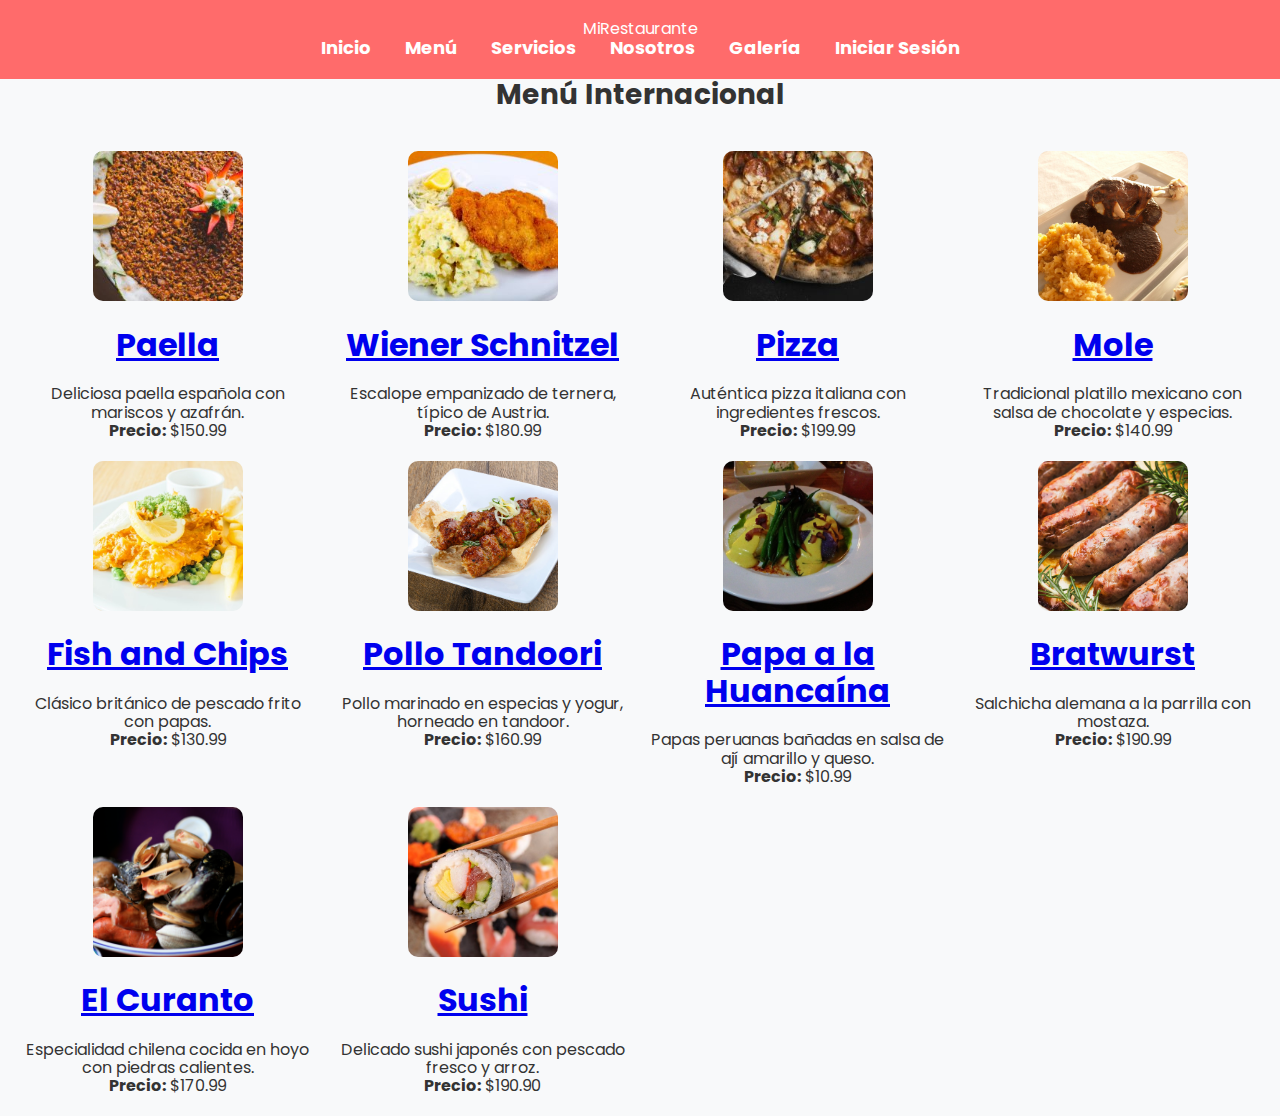
<file: index.html>
<!DOCTYPE html>
<html lang="en">
<head>
    <meta charset="UTF-8">
    <meta http-equiv="X-UA-Compatible" content="IE=edge">
    <meta name="viewport" content="width=device-width, initial-scale=1.0">
    <title>Restaurante Internacional</title>
    <link rel="stylesheet" href="normalize.css">
    <link rel="stylesheet" href="index.css">
</head>
<body>
    <div class="contenedor">
        <header class="header">
            <div class="logo">
                <p>Mi<span>Restaurante</span></p>
            </div>
            <nav class="menu">
                <ul class="navegacion">
                    <li><a href="#">Inicio</a></li>
                    <li><a href="#">Menú</a></li>
                    <li><a href="#">Servicios</a></li>
                    <li><a href="#">Nosotros</a></li>
                    <li><a href="#">Galería</a></li>
                    <li><a href="#">Iniciar Sesión</a><a href="#"></a></a></a></li>
                </ul>
            </nav>
        </header>
        <main class="comida">
            <h2 class="comida--titulo">Menú Internacional</h2>
            <div class="platos-grid">
                <article class="plato">
                    <img src="Imagenes/paella.jpg" alt="Paella" class="menu-img">
                    <h1><a href="paella.html">Paella</a></h1>
                    <p>Deliciosa paella española con mariscos y azafrán.</p>
                    <p><strong>Precio:</strong> $150.99</p>
                </article>
                <article class="plato">
                    <img src="Imagenes/wienerschnitzel.jpg" alt="Wiener Schnitzel" class="menu-img">
                    <h1><a href="wienerschnitzel.html">Wiener Schnitzel</a></h1>
                    <p>Escalope empanizado de ternera, típico de Austria.</p>
                    <p><strong>Precio:</strong> $180.99</p>
                </article>
                <article class="plato">
                    <img src="Imagenes/pizza.jpg" alt="Pizza" class="menu-img">
                    <h1><a href="pizza.html">Pizza</a></h1>
                    <p>Auténtica pizza italiana con ingredientes frescos.</p>
                    <p><strong>Precio:</strong> $199.99</p>
                </article>
                <article class="plato">
                    <img src="Imagenes/mole.jpg" alt="Mole" class="menu-img">
                    <h1><a href="mole.html">Mole</a></h1>
                    <p>Tradicional platillo mexicano con salsa de chocolate y especias.</p>
                    <p><strong>Precio:</strong> $140.99</p>
                </article>
                <article class="plato">
                    <img src="Imagenes/fishandchips.jpg" alt="Fish and Chips" class="menu-img">
                    <h1><a href="fishandchips.html">Fish and Chips</a></h1>
                    <p>Clásico británico de pescado frito con papas.</p>
                    <p><strong>Precio:</strong> $130.99</p>
                </article>
                <article class="plato">
                    <img src="Imagenes/pollotandoori.jpg" alt="Pollo Tandoori" class="menu-img">
                    <h1><a href="pollotandoori.html">Pollo Tandoori</a></h1>
                    <p>Pollo marinado en especias y yogur, horneado en tandoor.</p>
                    <p><strong>Precio:</strong> $160.99</p>
                </article>
                <article class="plato">
                    <img src="Imagenes/papaalahuancaina.jpg" alt="Papa a la Huancaína" class="menu-img">
                    <h1><a href="papaalahuancaina.html">Papa a la Huancaína</a></h1>
                    <p>Papas peruanas bañadas en salsa de ají amarillo y queso.</p>
                    <p><strong>Precio:</strong> $10.99</p>
                </article>
                <article class="plato">
                    <img src="Imagenes/bratwurst.jpg" alt="Bratwurst" class="menu-img">
                    <h1><a href="bratwurst.html">Bratwurst</a></h1>
                    <p>Salchicha alemana a la parrilla con mostaza.</p>
                    <p><strong>Precio:</strong> $190.99</p>
                </article>
                <article class="plato">
                    <img src="Imagenes/curato.jpg" alt="El Curanto" class="menu-img">
                    <h1><a href="curato.html">El Curanto</a></h1>
                    <p>Especialidad chilena cocida en hoyo con piedras calientes.</p>
                    <p><strong>Precio:</strong> $170.99</p>
                </article>
                <article class="plato">
                    <img src="Imagenes/sushi.jpg" alt="Sushi" class="menu-img">
                    <h1><a href="sushi.html">Sushi</a></h1>
                    <p>Delicado sushi japonés con pescado fresco y arroz.</p>
                    <p><strong>Precio:</strong> $190.90</p>
                </article>
            </div>
        </main>
    </div>
</body>
</html>
</file>
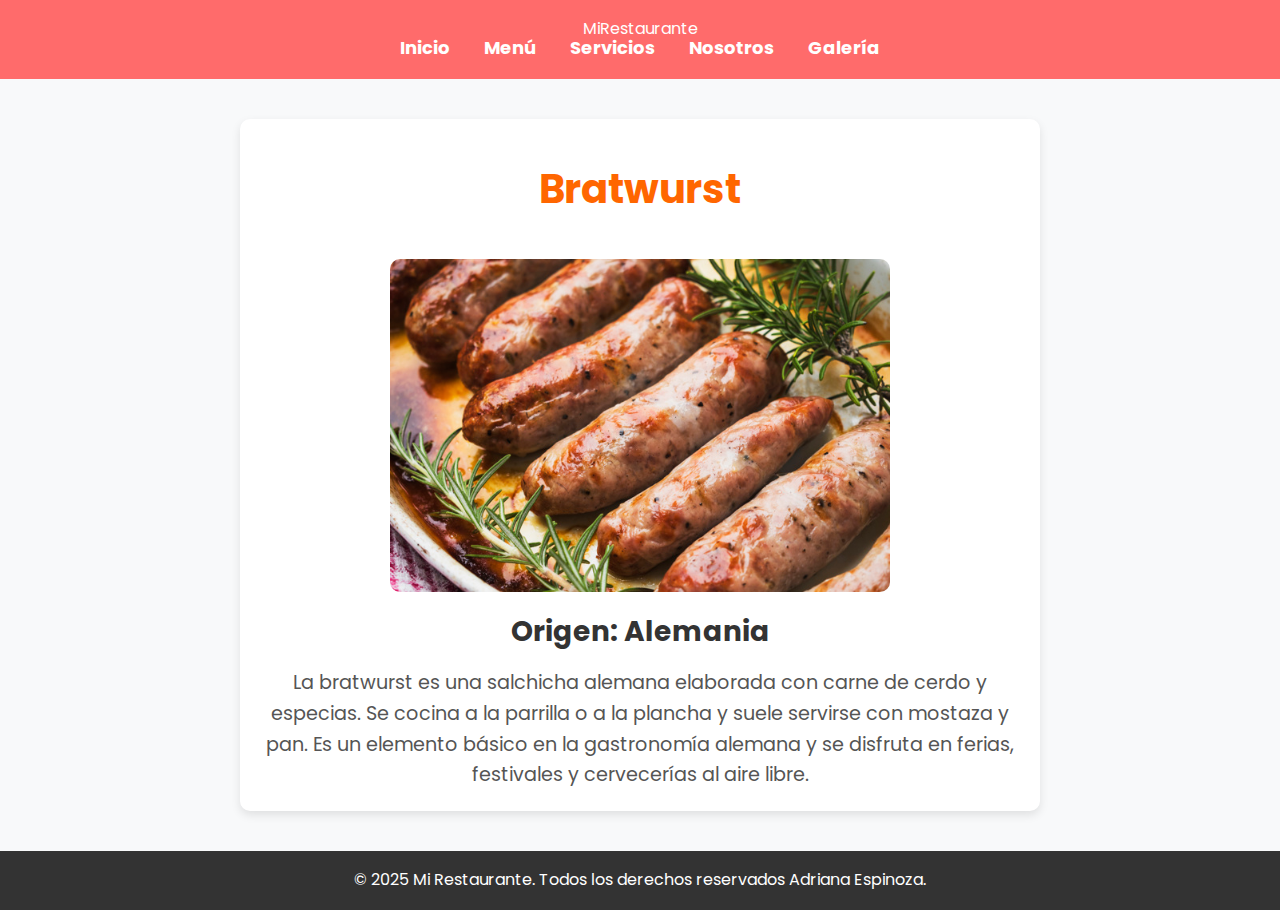
<file: bratwurst.html>
<!DOCTYPE html>
<html lang="en">
<head>
    <meta charset="UTF-8">
    <meta name="viewport" content="width=device-width, initial-scale=1.0">
    <title>Wiener Schnitzel</title>
    <link rel="stylesheet" href="normalize.css">
    <link rel="stylesheet" href="index.css">
</head>
<body>
    <div class="contenedor">
        <header class="header">
            <div class="logo">
                <p>Mi<span>Restaurante</span></p>
            </div>
            <nav class="menu">
                <ul class="navegacion">
                    <li><a href="index.html">Inicio</a></li>
                    <li><a href="menu.html">Menú</a></li>
                    <li><a href="#">Servicios</a></li>
                    <li><a href="#">Nosotros</a></li>
                    <li><a href="#">Galería</a></li>
                </ul>
            </nav>
        </header>
        <main class="platillo">
            <h1 class="platillo-titulo">Bratwurst</h1>
            <img src="Imagenes/bratwurst.jpg" alt="Bratwurst" class="platillo-img">
            <h2>Origen: Alemania</h2>
            <p class="platillo-descripcion">
                La bratwurst es una salchicha alemana elaborada con carne de cerdo y especias. 
                Se cocina a la parrilla o a la plancha y suele servirse con mostaza y pan.
                Es un elemento básico en la gastronomía alemana y se disfruta en ferias, festivales y cervecerías al aire libre.
            </p>
        </main>
        <footer class="footer">
            <p>&copy; 2025 Mi Restaurante. Todos los derechos reservados Adriana Espinoza.</p>
        </footer>
    </div>
</body>
</file>
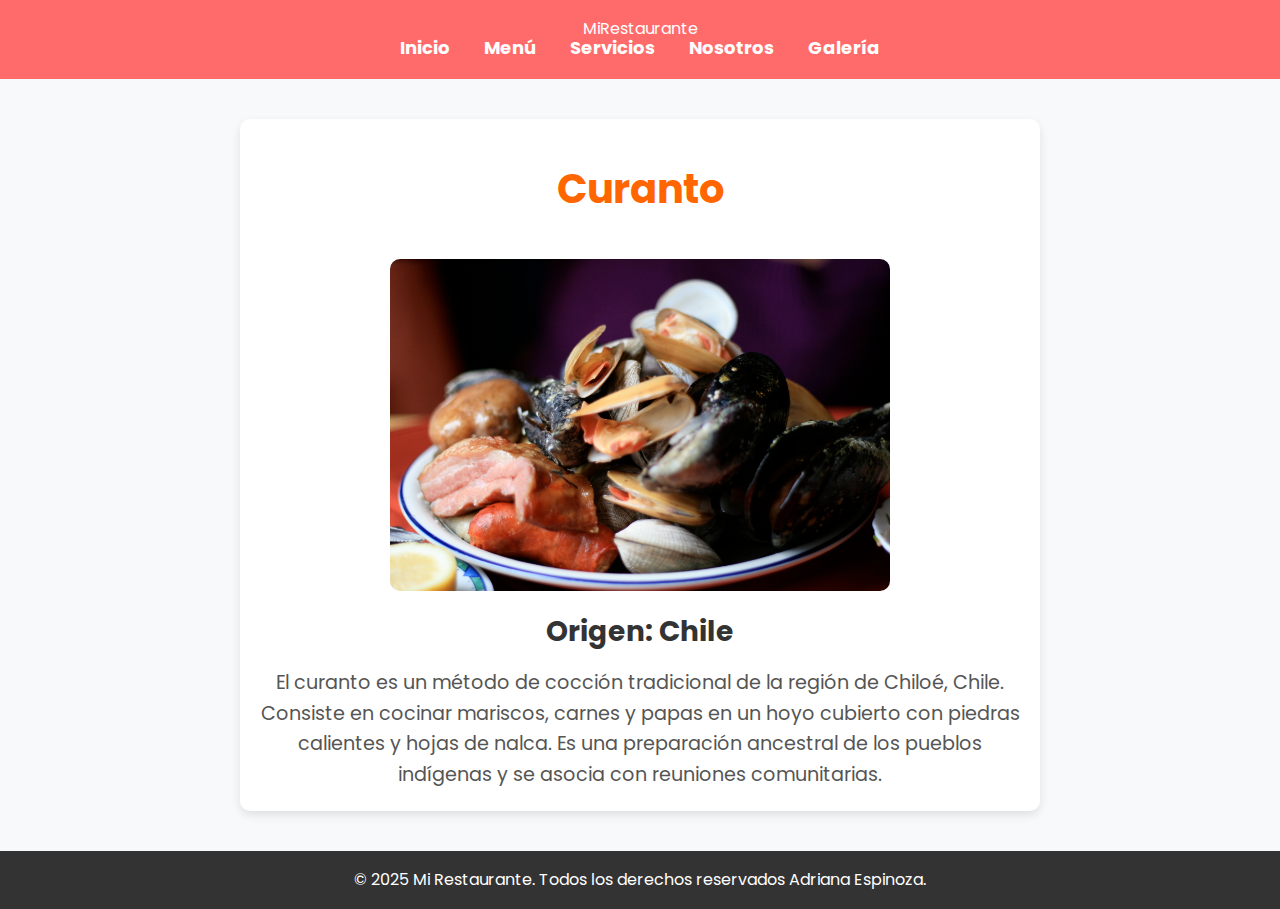
<file: curato.html>
<!DOCTYPE html>
<html lang="en">
<head>
    <meta charset="UTF-8">
    <meta name="viewport" content="width=device-width, initial-scale=1.0">
    <title>Wiener Schnitzel</title>
    <link rel="stylesheet" href="normalize.css">
    <link rel="stylesheet" href="index.css">
</head>
<body>
    <div class="contenedor">
        <header class="header">
            <div class="logo">
                <p>Mi<span>Restaurante</span></p>
            </div>
            <nav class="menu">
                <ul class="navegacion">
                    <li><a href="index.html">Inicio</a></li>
                    <li><a href="menu.html">Menú</a></li>
                    <li><a href="#">Servicios</a></li>
                    <li><a href="#">Nosotros</a></li>
                    <li><a href="#">Galería</a></li>
                </ul>
            </nav>
        </header>
        <main class="platillo">
            <h1 class="platillo-titulo">Curanto</h1>
            <img src="Imagenes/curato.jpg" alt="Curanto" class="platillo-img">
            <h2>Origen: Chile</h2>
            <p class="platillo-descripcion">
                El curanto es un método de cocción tradicional de la región de Chiloé, Chile.
                Consiste en cocinar mariscos, carnes y papas en un hoyo cubierto con piedras calientes y hojas de nalca.
                Es una preparación ancestral de los pueblos indígenas y se asocia con reuniones comunitarias.
            </p>
        </main>
        <footer class="footer">
            <p>&copy; 2025 Mi Restaurante. Todos los derechos reservados Adriana Espinoza.</p>
        </footer>
    </div>
</body>
</file>
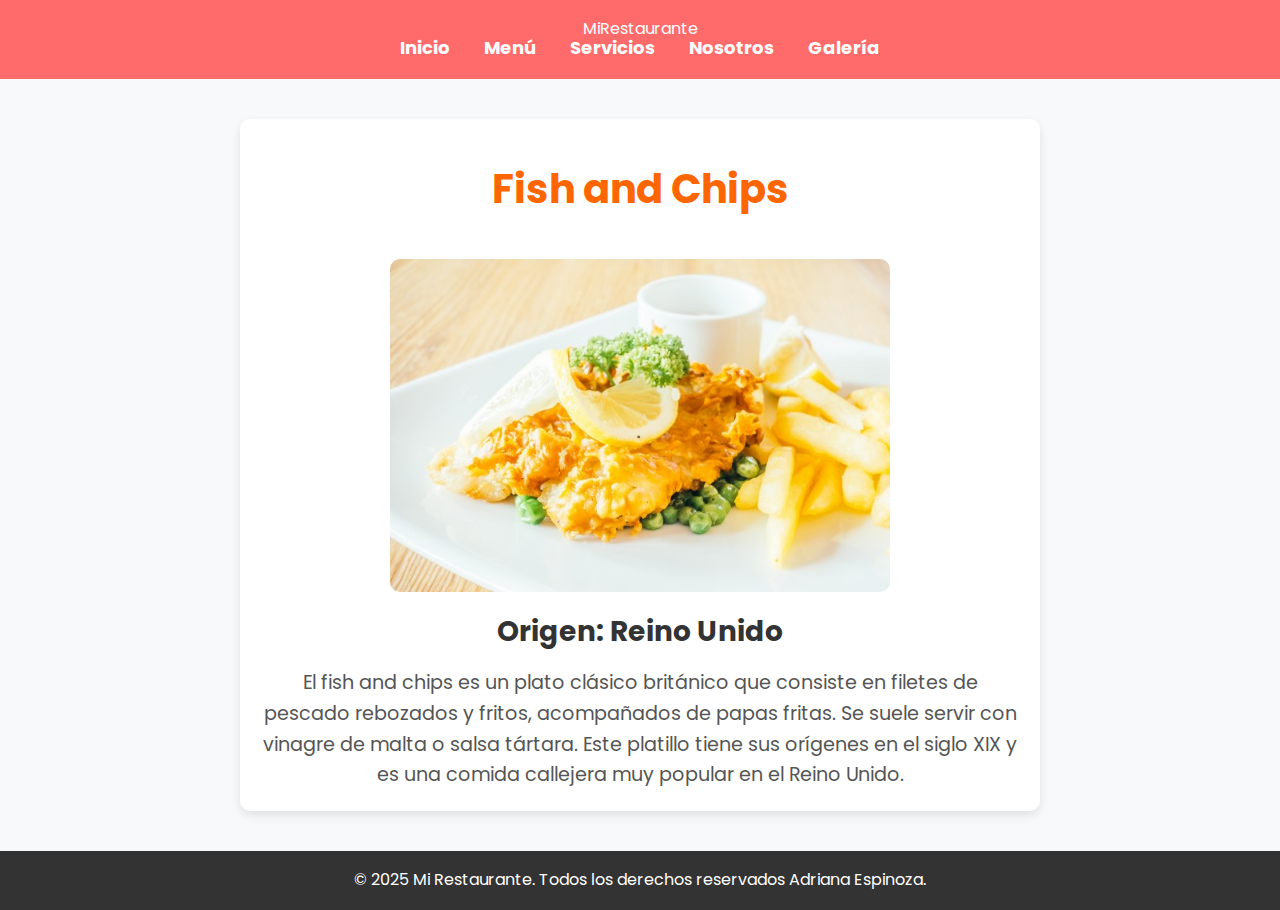
<file: fishandchips.html>
<!DOCTYPE html>
<html lang="en">
<head>
    <meta charset="UTF-8">
    <meta name="viewport" content="width=device-width, initial-scale=1.0">
    <title>Wiener Schnitzel</title>
    <link rel="stylesheet" href="normalize.css">
    <link rel="stylesheet" href="index.css">
</head>
<body>
    <div class="contenedor">
        <header class="header">
            <div class="logo">
                <p>Mi<span>Restaurante</span></p>
            </div>
            <nav class="menu">
                <ul class="navegacion">
                    <li><a href="index.html">Inicio</a></li>
                    <li><a href="menu.html">Menú</a></li>
                    <li><a href="#">Servicios</a></li>
                    <li><a href="#">Nosotros</a></li>
                    <li><a href="#">Galería</a></li>
                </ul>
            </nav>
        </header>
        <main class="platillo">
            <h1 class="platillo-titulo">Fish and Chips</h1>
            <img src="Imagenes/fishandchips.jpg" alt="Fish and Chips" class="platillo-img">
            <h2>Origen: Reino Unido</h2>
            <p class="platillo-descripcion">
                El fish and chips es un plato clásico británico que consiste en filetes de pescado rebozados y fritos, acompañados de papas fritas.
                Se suele servir con vinagre de malta o salsa tártara.
                Este platillo tiene sus orígenes en el siglo XIX y es una comida callejera muy popular en el Reino Unido.
            </p>
        </main>
        <footer class="footer">
            <p>&copy; 2025 Mi Restaurante. Todos los derechos reservados Adriana Espinoza.</p>
        </footer>
    </div>
</body>
</file>
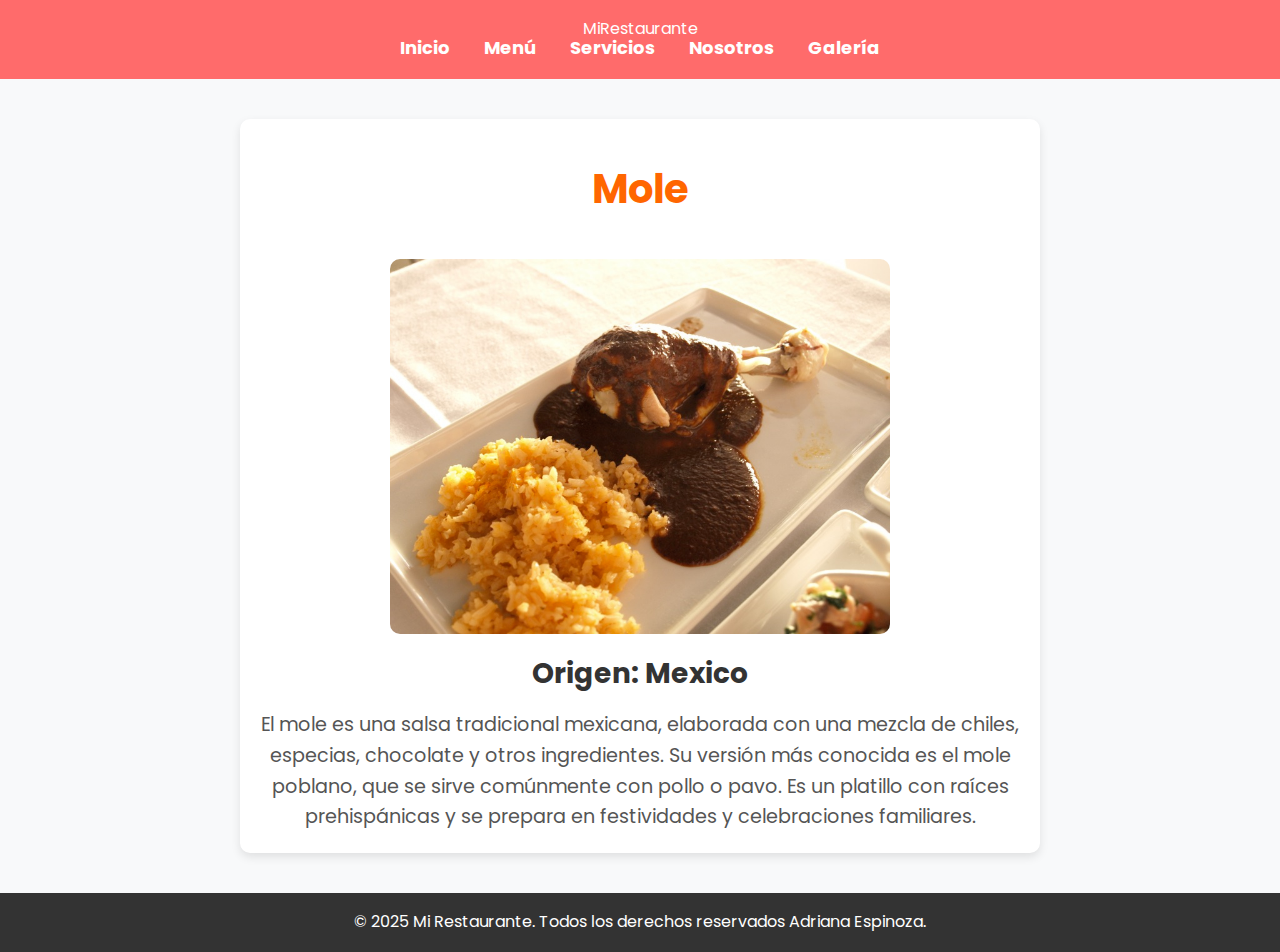
<file: mole.html>
<!DOCTYPE html>
<html lang="en">
<head>
    <meta charset="UTF-8">
    <meta name="viewport" content="width=device-width, initial-scale=1.0">
    <title>Wiener Schnitzel</title>
    <link rel="stylesheet" href="normalize.css">
    <link rel="stylesheet" href="index.css">
</head>
<body>
    <div class="contenedor">
        <header class="header">
            <div class="logo">
                <p>Mi<span>Restaurante</span></p>
            </div>
            <nav class="menu">
                <ul class="navegacion">
                    <li><a href="index.html">Inicio</a></li>
                    <li><a href="menu.html">Menú</a></li>
                    <li><a href="#">Servicios</a></li>
                    <li><a href="#">Nosotros</a></li>
                    <li><a href="#">Galería</a></li>
                </ul>
            </nav>
        </header>
        <main class="platillo">
            <h1 class="platillo-titulo">Mole</h1>
            <img src="Imagenes/mole.jpg" alt="Mole" class="platillo-img">
            <h2>Origen: Mexico</h2>
            <p class="platillo-descripcion">
                El mole es una salsa tradicional mexicana, elaborada con una mezcla de chiles, especias, chocolate y otros ingredientes.
                Su versión más conocida es el mole poblano, que se sirve comúnmente con pollo o pavo.
                Es un platillo con raíces prehispánicas y se prepara en festividades y celebraciones familiares.
            </p>
        </main>
        <footer class="footer">
            <p>&copy; 2025 Mi Restaurante. Todos los derechos reservados Adriana Espinoza.</p>
        </footer>
    </div>
</body>
</file>
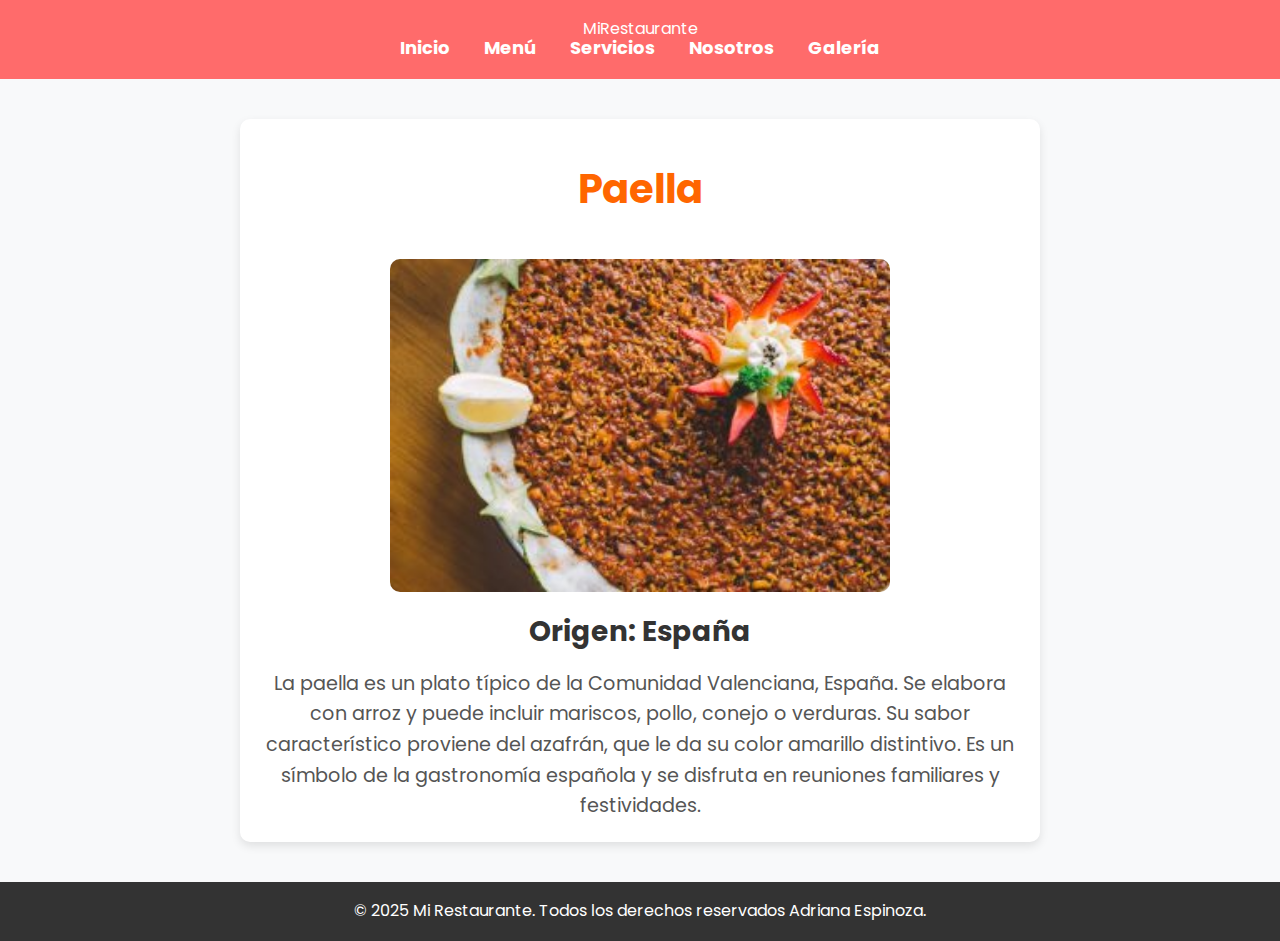
<file: paella.html>
<!DOCTYPE html>
<html lang="en">
<head>
    <meta charset="UTF-8">
    <meta name="viewport" content="width=device-width, initial-scale=1.0">
    <title>Wiener Schnitzel</title>
    <link rel="stylesheet" href="normalize.css">
    <link rel="stylesheet" href="index.css">
</head>
<body>
    <div class="contenedor">
        <header class="header">
            <div class="logo">
                <p>Mi<span>Restaurante</span></p>
            </div>
            <nav class="menu">
                <ul class="navegacion">
                    <li><a href="index.html">Inicio</a></li>
                    <li><a href="menu.html">Menú</a></li>
                    <li><a href="#">Servicios</a></li>
                    <li><a href="#">Nosotros</a></li>
                    <li><a href="#">Galería</a></li>
                </ul>
            </nav>
        </header>
        <main class="platillo">
            <h1 class="platillo-titulo">Paella</h1>
            <img src="Imagenes/paella.jpg" alt="Paella" class="platillo-img">
            <h2>Origen: España</h2>
            <p class="platillo-descripcion">
                La paella es un plato típico de la Comunidad Valenciana, España.
                Se elabora con arroz y puede incluir mariscos, pollo, conejo o verduras.
                Su sabor característico proviene del azafrán, que le da su color amarillo distintivo.
                Es un símbolo de la gastronomía española y se disfruta en reuniones familiares y festividades.
            </p>
        </main>
        <footer class="footer">
            <p>&copy; 2025 Mi Restaurante. Todos los derechos reservados Adriana Espinoza.</p>
        </footer>
    </div>
</body>
</file>
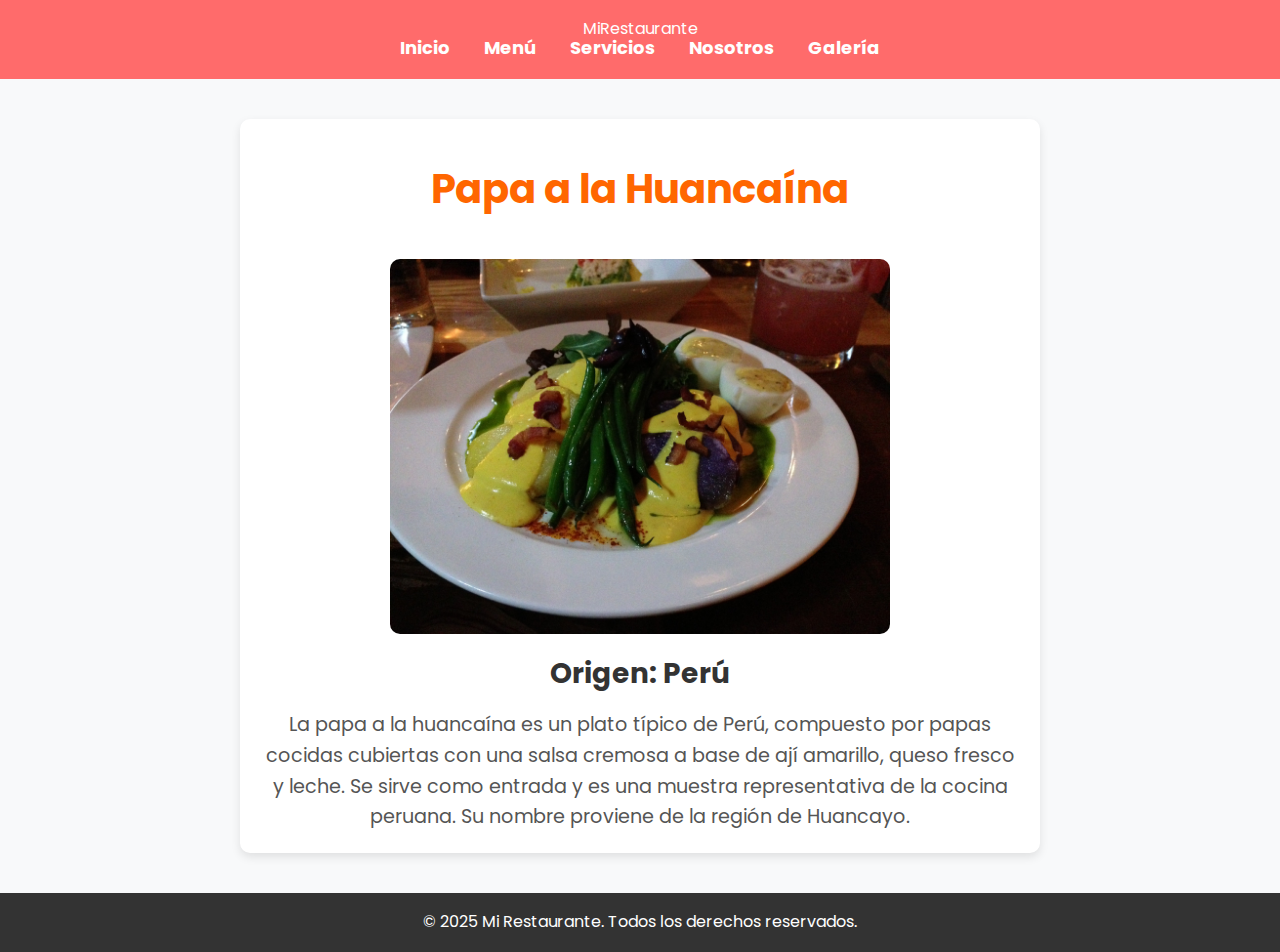
<file: papaalahuancaina.html>
<!DOCTYPE html>
<html lang="en">
<head>
    <meta charset="UTF-8">
    <meta name="viewport" content="width=device-width, initial-scale=1.0">
    <title>Wiener Schnitzel</title>
    <link rel="stylesheet" href="normalize.css">
    <link rel="stylesheet" href="index.css">
</head>
<body>
    <div class="contenedor">
        <header class="header">
            <div class="logo">
                <p>Mi<span>Restaurante</span></p>
            </div>
            <nav class="menu">
                <ul class="navegacion">
                    <li><a href="index.html">Inicio</a></li>
                    <li><a href="menu.html">Menú</a></li>
                    <li><a href="#">Servicios</a></li>
                    <li><a href="#">Nosotros</a></li>
                    <li><a href="#">Galería</a></li>
                </ul>
            </nav>
        </header>
        <main class="platillo">
            <h1 class="platillo-titulo">Papa a la Huancaína</h1>
            <img src="Imagenes/papaalahuancaina.jpg" alt="Papa a la Huancaína" class="platillo-img">
            <h2>Origen: Perú</h2>
            <p class="platillo-descripcion">
                La papa a la huancaína es un plato típico de Perú, compuesto por papas cocidas
                cubiertas con una salsa cremosa a base de ají amarillo, queso fresco y leche.
                Se sirve como entrada y es una muestra representativa de la cocina peruana.
                Su nombre proviene de la región de Huancayo.
            </p>
        </main>
        <footer class="footer">
            <p>&copy; 2025 Mi Restaurante. Todos los derechos reservados.</p>
        </footer>
    </div>
</body>
</file>
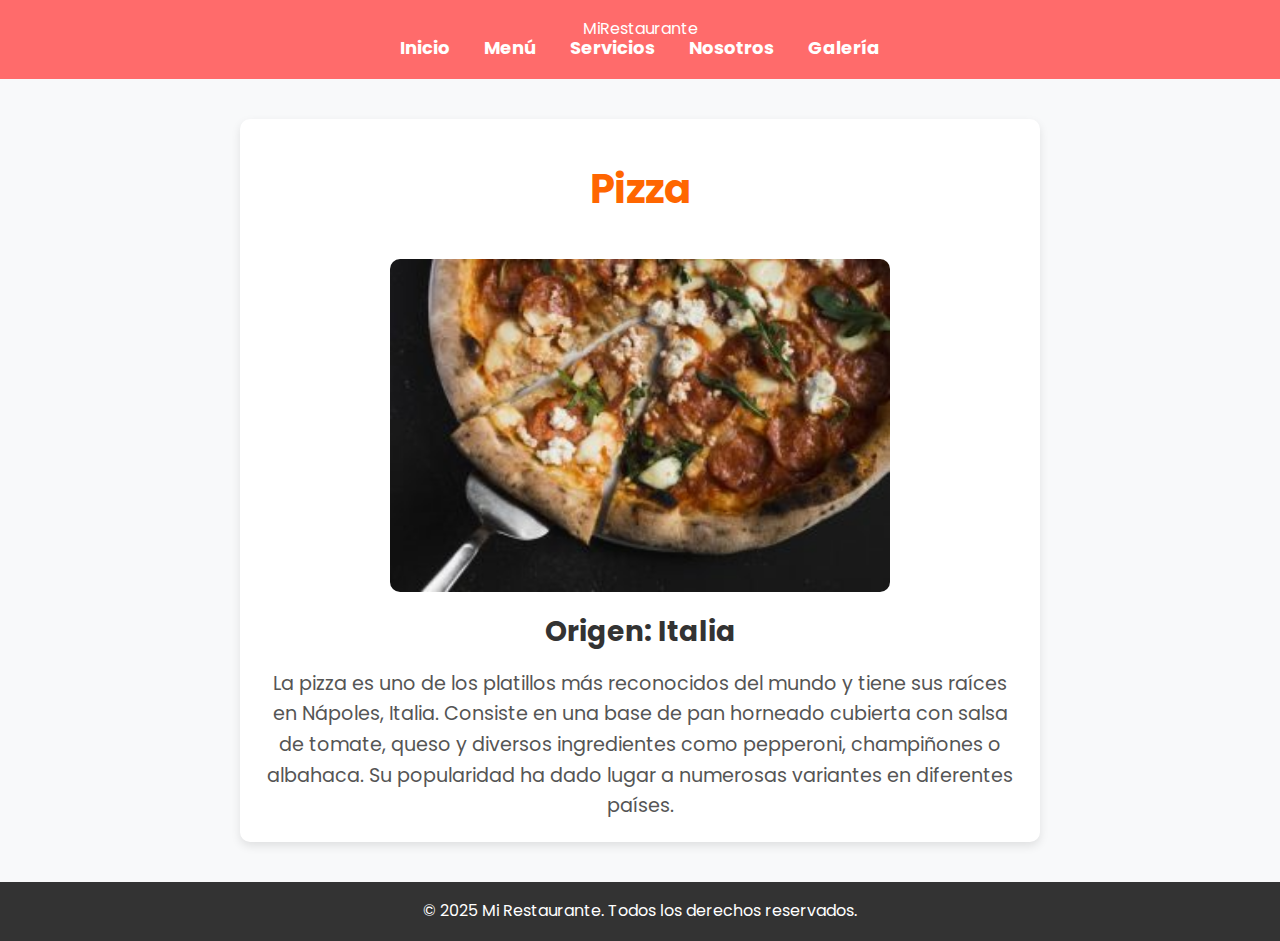
<file: pizza.html>
<!DOCTYPE html>
<html lang="en">
<head>
    <meta charset="UTF-8">
    <meta name="viewport" content="width=device-width, initial-scale=1.0">
    <title>Wiener Schnitzel</title>
    <link rel="stylesheet" href="normalize.css">
    <link rel="stylesheet" href="index.css">
</head>
<body>
    <div class="contenedor">
        <header class="header">
            <div class="logo">
                <p>Mi<span>Restaurante</span></p>
            </div>
            <nav class="menu">
                <ul class="navegacion">
                    <li><a href="index.html">Inicio</a></li>
                    <li><a href="menu.html">Menú</a></li>
                    <li><a href="#">Servicios</a></li>
                    <li><a href="#">Nosotros</a></li>
                    <li><a href="#">Galería</a></li>
                </ul>
            </nav>
        </header>
        <main class="platillo">
            <h1 class="platillo-titulo">Pizza</h1>
            <img src="Imagenes/pizza.jpg" alt="Pizza" class="platillo-img">
            <h2>Origen: Italia</h2>
            <p class="platillo-descripcion">
                La pizza es uno de los platillos más reconocidos del mundo y tiene sus raíces en Nápoles, Italia.
                Consiste en una base de pan horneado cubierta con salsa de tomate,
                queso y diversos ingredientes como pepperoni, champiñones o albahaca.
                Su popularidad ha dado lugar a numerosas variantes en diferentes países.
            </p>
        </main>
        <footer class="footer">
            <p>&copy; 2025 Mi Restaurante. Todos los derechos reservados.</p>
        </footer>
    </div>
</body>
</file>
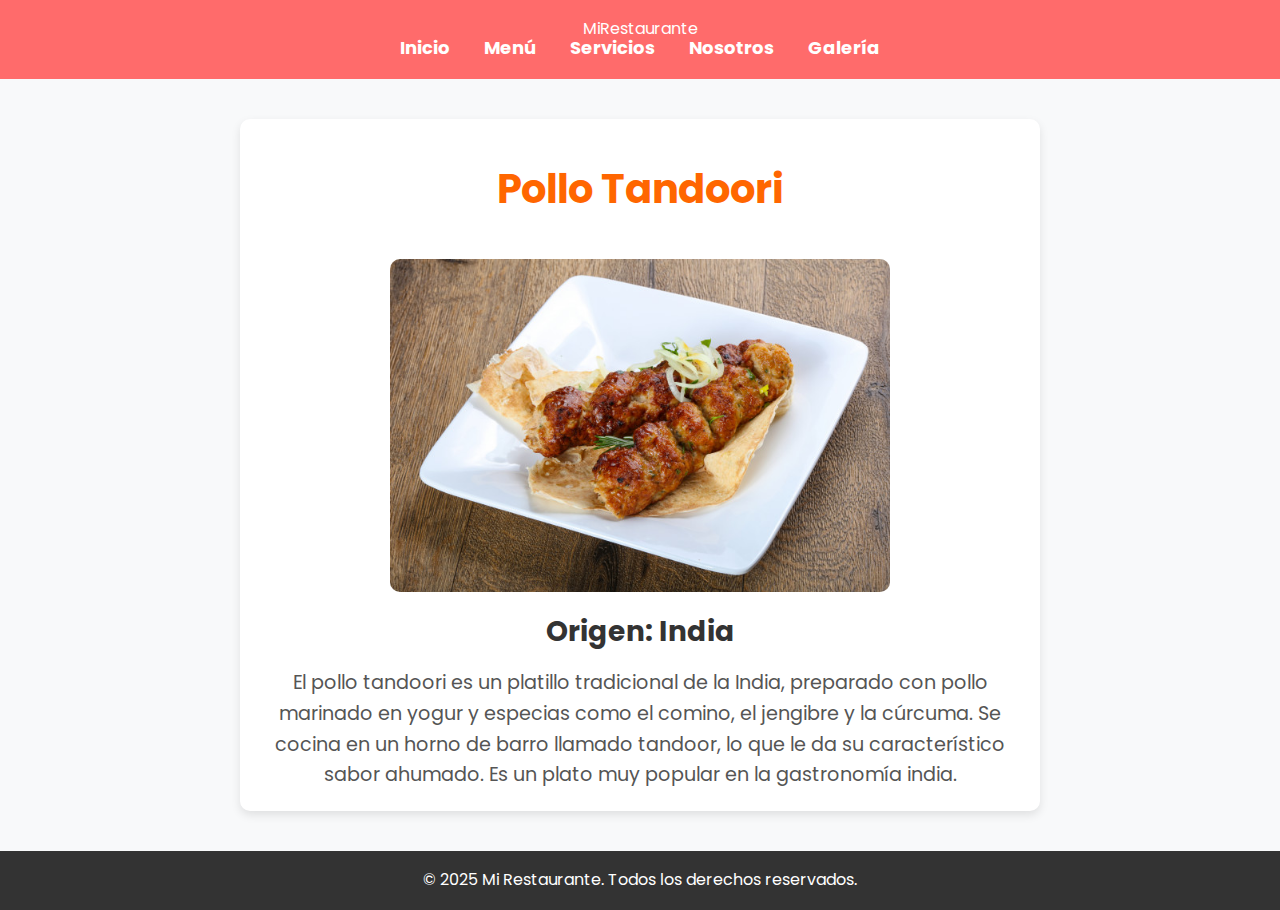
<file: pollotandoori.html>
<!DOCTYPE html>
<html lang="en">
<head>
    <meta charset="UTF-8">
    <meta name="viewport" content="width=device-width, initial-scale=1.0">
    <title>Wiener Schnitzel</title>
    <link rel="stylesheet" href="normalize.css">
    <link rel="stylesheet" href="index.css">
</head>
<body>
    <div class="contenedor">
        <header class="header">
            <div class="logo">
                <p>Mi<span>Restaurante</span></p>
            </div>
            <nav class="menu">
                <ul class="navegacion">
                    <li><a href="index.html">Inicio</a></li>
                    <li><a href="menu.html">Menú</a></li>
                    <li><a href="#">Servicios</a></li>
                    <li><a href="#">Nosotros</a></li>
                    <li><a href="#">Galería</a></li>
                </ul>
            </nav>
        </header>
        <main class="platillo">
            <h1 class="platillo-titulo">Pollo Tandoori</h1>
            <img src="Imagenes/pollotandoori.jpg" alt="Pollo Tandoori" class="platillo-img">
            <h2>Origen: India</h2>
            <p class="platillo-descripcion">
                El pollo tandoori es un platillo tradicional de la India, 
                preparado con pollo marinado en yogur y especias como el comino,
                el jengibre y la cúrcuma. Se cocina en un horno de barro llamado tandoor,
                lo que le da su característico sabor ahumado.
                Es un plato muy popular en la gastronomía india.
            </p>
        </main>
        <footer class="footer">
            <p>&copy; 2025 Mi Restaurante. Todos los derechos reservados.</p>
        </footer>
    </div>
</body>
</file>
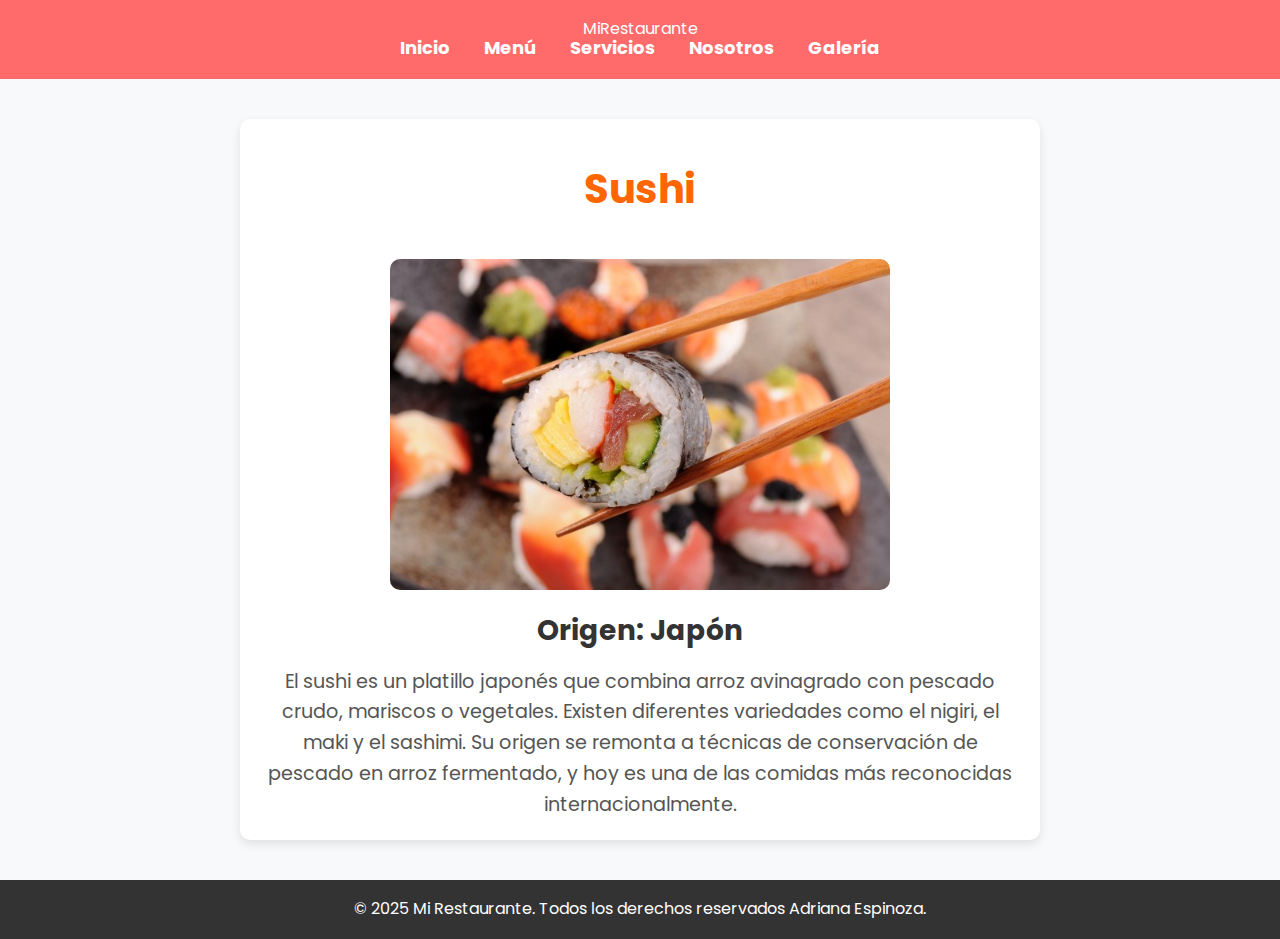
<file: sushi.html>
<!DOCTYPE html>
<html lang="en">
<head>
    <meta charset="UTF-8">
    <meta name="viewport" content="width=device-width, initial-scale=1.0">
    <title>Wiener Schnitzel</title>
    <link rel="stylesheet" href="normalize.css">
    <link rel="stylesheet" href="index.css">
</head>
<body>
    <div class="contenedor">
        <header class="header">
            <div class="logo">
                <p>Mi<span>Restaurante</span></p>
            </div>
            <nav class="menu">
                <ul class="navegacion">
                    <li><a href="index.html">Inicio</a></li>
                    <li><a href="menu.html">Menú</a></li>
                    <li><a href="#">Servicios</a></li>
                    <li><a href="#">Nosotros</a></li>
                    <li><a href="#">Galería</a></li>
                </ul>
            </nav>
        </header>
        <main class="platillo">
            <h1 class="platillo-titulo">Sushi</h1>
            <img src="Imagenes/sushi.jpg" alt="Sushi" class="platillo-img">
            <h2>Origen: Japón</h2>
            <p class="platillo-descripcion">
                El sushi es un platillo japonés que combina arroz avinagrado con pescado crudo, mariscos o vegetales. 
                Existen diferentes variedades como el nigiri, el maki y el sashimi. 
                Su origen se remonta a técnicas de conservación de pescado en arroz fermentado, 
                y hoy es una de las comidas más reconocidas internacionalmente.
            </p>
        </main>
        <footer class="footer">
            <p>&copy; 2025 Mi Restaurante. Todos los derechos reservados Adriana Espinoza.</p>
        </footer>
    </div>
</body>
</html>
</file>
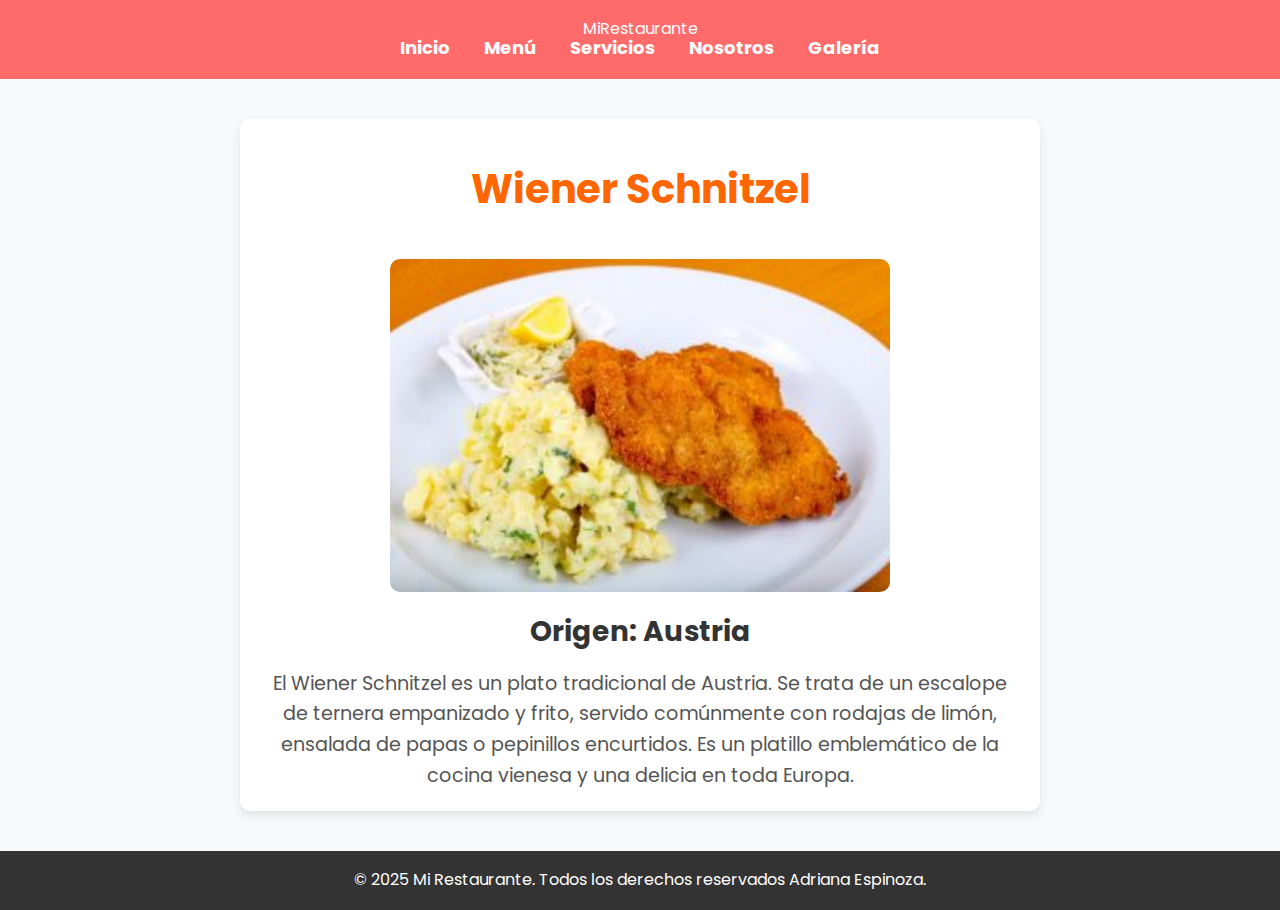
<file: wienerschnitzel.html>
<!DOCTYPE html>
<html lang="en">
<head>
    <meta charset="UTF-8">
    <meta name="viewport" content="width=device-width, initial-scale=1.0">
    <title>Wiener Schnitzel</title>
    <link rel="stylesheet" href="normalize.css">
    <link rel="stylesheet" href="index.css">
</head>
<body>
    <div class="contenedor">
        <header class="header">
            <div class="logo">
                <p>Mi<span>Restaurante</span></p>
            </div>
            <nav class="menu">
                <ul class="navegacion">
                    <li><a href="index.html">Inicio</a></li>
                    <li><a href="menu.html">Menú</a></li>
                    <li><a href="#">Servicios</a></li>
                    <li><a href="#">Nosotros</a></li>
                    <li><a href="#">Galería</a></li>
                </ul>
            </nav>
        </header>
        <main class="platillo">
            <h1 class="platillo-titulo">Wiener Schnitzel</h1>
            <img src="Imagenes/wienerschnitzel.jpg" alt="Wiener Schnitzel" class="platillo-img">
            <h2>Origen: Austria</h2>
            <p class="platillo-descripcion">
                El Wiener Schnitzel es un plato tradicional de Austria. Se trata de un escalope de ternera empanizado y frito, 
                servido comúnmente con rodajas de limón, ensalada de papas o pepinillos encurtidos.  
                Es un platillo emblemático de la cocina vienesa y una delicia en toda Europa.
            </p>
        </main>
        <footer class="footer">
            <p>&copy; 2025 Mi Restaurante. Todos los derechos reservados Adriana Espinoza.</p>
        </footer>
    </div>
</body>
</html>
</file>
<file: index.css>
@import url('https://fonts.googleapis.com/css2?family=Poppins:wght@300;400;700&display=swap');

* {
    margin: 0;
    padding: 0;
    box-sizing: border-box;
    font-family: 'Poppins', sans-serif;
}

body {
    background-color: #f8f9fa;
    color: #333;
    text-align: center;
}

header {
    background-color: #ff6b6b;
    color: white;
    padding: 20px;
    text-align: center;
}

nav ul {
    list-style: none;
    padding: 0;
}

nav ul li {
    display: inline;
    margin: 0 15px;
}

nav ul li a {
    text-decoration: none;
    color: white;
    font-weight: bold;
    font-size: 18px;
}

section {
    padding: 50px 20px;
}

.menu-item {
    display: inline-block;
    width: 250px;
    margin: 15px;
    background: white;
    border-radius: 10px;
    box-shadow: 0px 4px 6px rgba(0, 0, 0, 0.1);
    padding: 20px;
    transition: transform 0.3s;
}

.menu-item:hover {
    transform: scale(1.05);
}
.platillo {
    text-align: center;
    max-width: 800px;
    margin: 40px auto;
    padding: 20px;
    background: #fff;
    border-radius: 10px;
    box-shadow: 0px 4px 10px rgba(0, 0, 0, 0.1);
}

.platillo-titulo {
    font-size: 2.5rem;
    color: #ff6600;
}

.nosotros {
    text-align: center;
    max-width: 800px;
    margin: 40px auto;
    padding: 20px;
    background: #f9f9f9;
    border-radius: 10px;
    box-shadow: 0px 4px 10px rgba(0, 0, 0, 0.1);
}

.platillo-img {
    width: 100%;
    max-width: 500px;
    border-radius: 10px;
    margin: 20px 0;
}

.platillo-descripcion {
    font-size: 1.2rem;
    color: #555;
    line-height: 1.6;
}

.footer {
    text-align: center;
    margin-top: 40px;
    padding: 20px;
    background: #333;
    color: white;
}

.platos-grid {
    display: grid;
    grid-template-columns: repeat(auto-fit, minmax(250px, 1fr));
    gap: 20px;
    justify-items: center;
    padding: 20px;
}

.menu-img {
    width: 150px; /* Ajusta el tamaño según prefieras */
    height: 150px;
    object-fit: cover;
    border-radius: 10px;
}

h2 {
    font-size: 28px;
    margin-bottom: 20px;
}

footer {
    background: #333;
    color: white;
    padding: 15px;
    text-align: center;
    margin-top: 20px;
}
</file>
